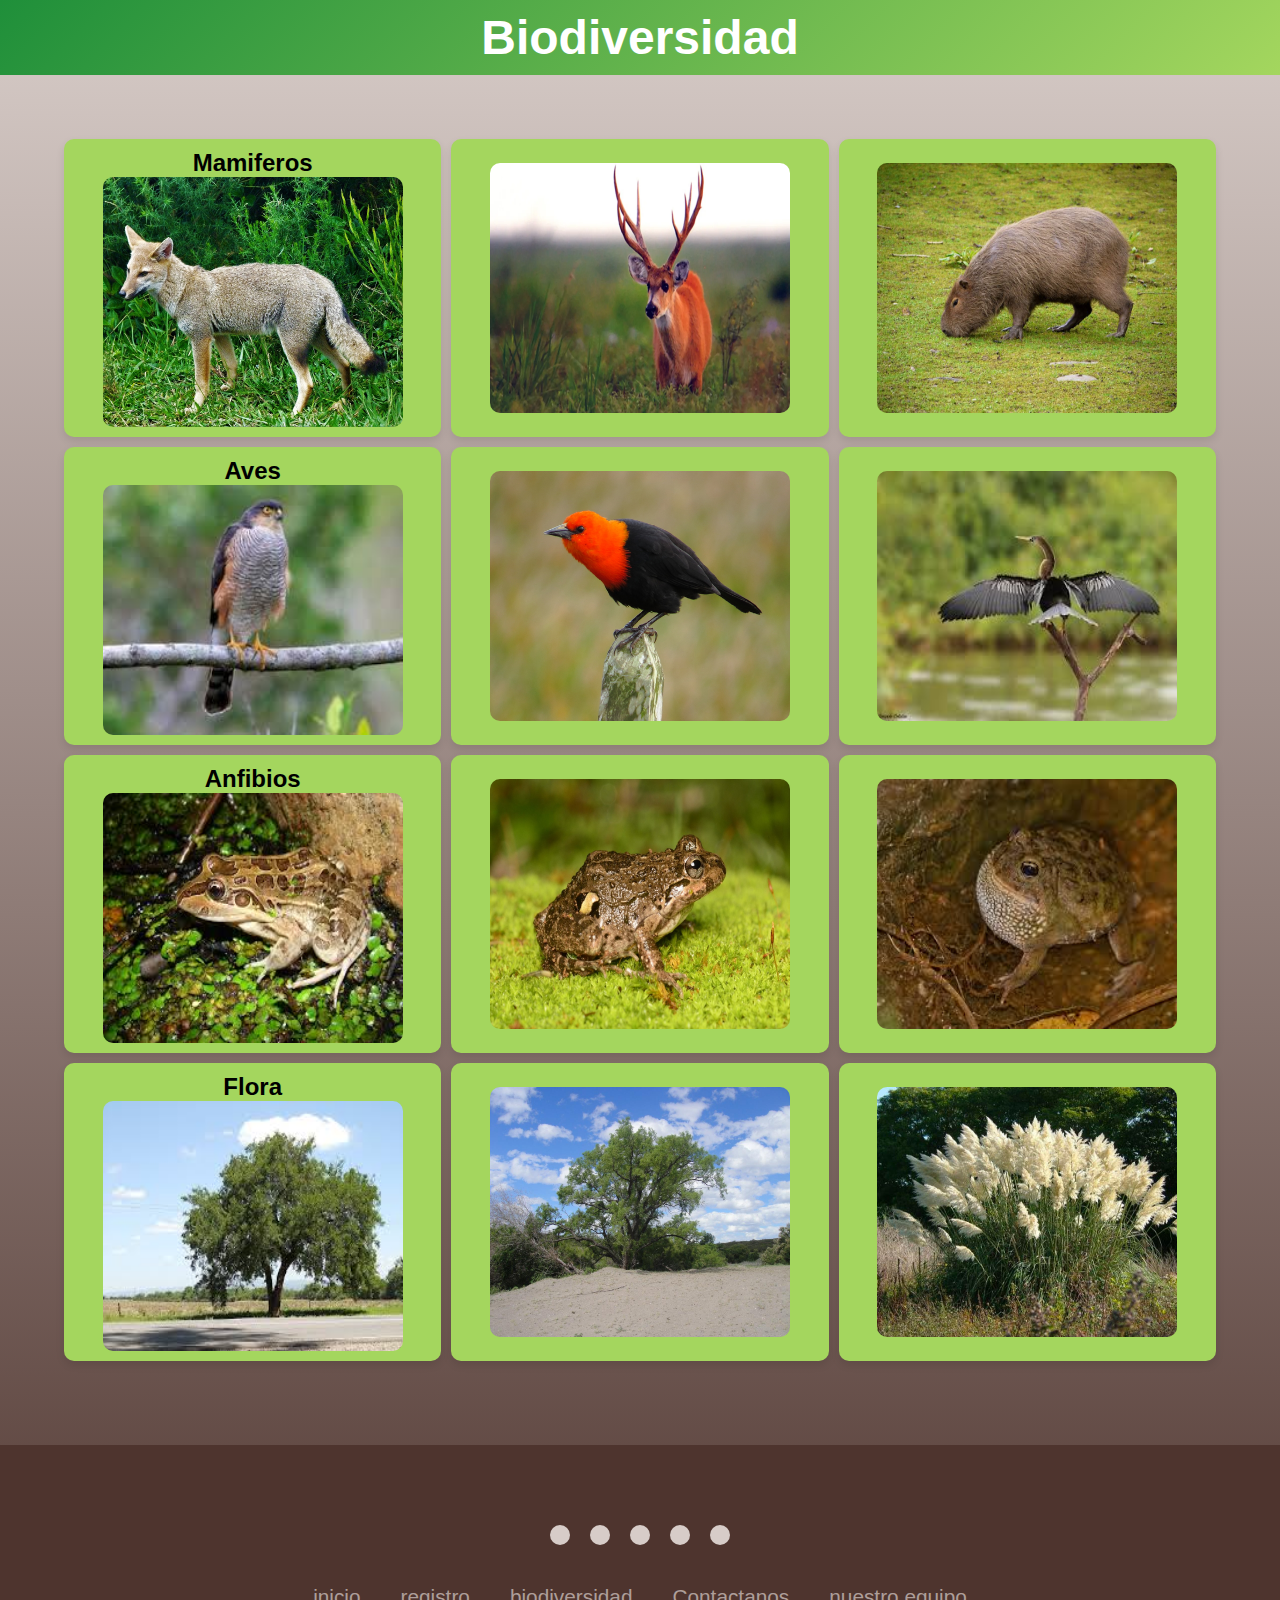
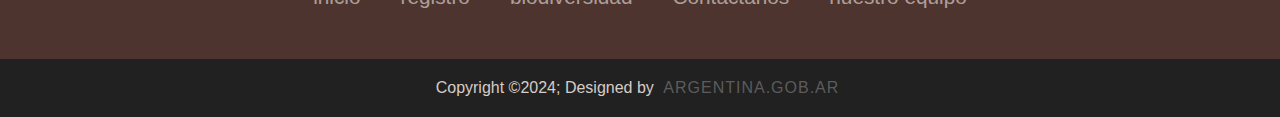
<file: PAGINAS/galeria.html>
<!DOCTYPE html>
<html lang="en">
<head>
    <link rel="icon" href="src/logo.jpg" type="image/x-icon">
    <link rel="stylesheet" href="../CSS/style3.css">
    <meta charset="UTF-8">
    <meta name="viewport" content="width=device-width, initial-scale=1.0">
    <link rel="stylesheet" href="https://cdnjs.cloudflare.com/ajax/libs/font-awesome/6.5.1/css/all.min.css" integrity="sha512-DTOQO9RWCH3ppGqcWaEA1BIZOC6xxalwEsw9c2QQeAIftl+Vegovlnee1c9QX4TctnWMn13TZye+giMm8e2LwA==" crossorigin="anonymous" referrerpolicy="no-referrer" />
    <title>Biodiversidad</title>
</head>
<body>
    <header>
        <h1>Biodiversidad</h1>
    </header>

    <main>
        <div id="m1">
            <h2>Mamiferos</h2>
            <img src="../src/Leão_baio.jpg" alt="">  
            <p class="parrafom">El zorro gris (Lycalopex griseus), conocido también como zorro gris patagónico o zorro chico, es un mamífero carnívoro nativo del sur de América del Sur, especialmente en Argentina y Chile. Es de tamaño mediano, con un cuerpo esbelto que mide entre 50 y 70 cm de longitud, más una cola de unos 30 cm. Su pelaje es gris con tonalidades marrones y rojizas, y su cola es tupida con una punta negra.</p>
        </div>
        <div id="m2">
            <img src="../src/el-ciervo-los-pantanos-es-el-mayor-cervido-sudamerica-infocampocomarjpg.webp" alt="">
            <p class="parrafom">Ciervo de los Pantanos (Blastocerus dichotomus): Especie emblemática del parque y el mayor ciervo de Sudamérica. Vive en zonas pantanosas y está en peligro de extinción debido a la destrucción de su hábitat.</p>
        </div>
        <div id="m3">
            <img src="../src/Capybara_portrait_2.jpg" alt="">
            <p class="parrafom">Carpincho (Hydrochoerus hydrochaeris): El roedor más grande del mundo, conocido por vivir en áreas cercanas a cuerpos de agua. Es común en los humedales del parque.</p>
        </div>
        <div id="p1">
            <h2>Aves</h2>
            <img src="../src/descarga.jpg" alt="">
            <p class="parrafom">Gavilán: El que aparece en la imagen podría ser un gavilán mixto o un taguató, ambos presentes en Argentina y comúnmente vistos en áreas boscosas o abiertas.</p>
        </div>
        <div id="p2">
            <img src="../src/Amblyramphus.PNG" alt="">
            <p class="parrafom">Federal común: Este pájaro de plumaje rojo y negro es característico de humedales y áreas cercanas a cuerpos de agua en Argentina.</p>
        </div>
        <div id="p3">
            <img src="../src/images.jpg" alt="">
            <p class="parrafom">Biguá (Cormorán Neotropical): Común en cuerpos de agua dulce y salada a lo largo de todo el país, conocido por su capacidad de buceo para capturar peces.</p>
        </div>
        <div id="a1">
            <h2>Anfibios</h2>
            <img src="../src/images5.jfif" alt="">
            <p class="parrafom">Rana criolla (Leptodactylus latrans): También conocida como rana de cuatro ojos, es una rana grande y común en humedales y cuerpos de agua de la región. Se caracteriza por su tamaño robusto y su canto fuerte durante la época de reproducción.</p>
        </div>
        <div id="a2">
            <img src="../src/large.jpg" alt="">
            <p class="parrafom">Sapito de cuatro ojos (Pleurodema nebulosum): Llamado así por las manchas oculares en su espalda que sirven para engañar a los depredadores. Es una especie que habita tanto en áreas de agua como en pastizales cercanos.</p>
        </div>
        <div id="a3">
            <img src="../src/images.jfif" alt="">
            <p class="parrafom">Escuercito común (Odontophrynus americanus): Un sapo pequeño que habita en áreas abiertas y de humedales. Se entierra durante la estación seca y emerge para reproducirse en los charcos temporarios tras las lluvias.</p>
        </div>
        <div id="f1">
            <h2>Flora</h2>
            <img src="../src/images (1).jfif" alt="">
            <p class="parrafom">Tala (Celtis tala): Es un árbol típico de los bosques ribereños y es una de las especies más comunes en los alrededores de humedales. Tiene hojas pequeñas y espinas en sus ramas, y es fundamental para la formación del ecosistema conocido como talar, que alberga una gran diversidad de fauna.</p>
        </div>
        <div id="f2">
            <img src="../src/DSC03515.jfif" alt="">
            <p class="parrafom">Sauce Criollo (Salix humboldtiana): Este árbol es muy característico de los humedales y crece a lo largo de las orillas de los ríos y lagunas. Sus largas ramas caídas y hojas estrechas lo hacen fácilmente identificable, y su presencia es importante para la estabilidad del suelo y la filtración de agua.</p>
        </div>
        <div id="f3">
            <img src="../src/Cortaderia-selloana.jpg" alt="">
            <p class="parrafom">Cortadera (Cortaderia selloana): También conocida como plumerillo o pampa grass, es una planta herbácea perenne que crece en áreas abiertas y húmedas. Sus grandes penachos de flores blancas o plateadas son muy llamativos y cumplen una función ecológica en la protección del suelo y la regulación de los ecosistemas de pastizal.</p>
    </main>
    <footer>
        <div class="footerContainer">
            <div class="socialIcons">
                <a href=""><i class="fa-brands fa-facebook"></i></a>
                <a href=""><i class="fa-brands fa-instagram"></i></a>
                <a href=""><i class="fa-brands fa-twitter"></i></a>
                <a href=""><i class="fa-brands fa-google-plus"></i></a>
                <a href=""><i class="fa-brands fa-youtube"></i></a>
            </div>
            <div class="footerNav">
                <ul><li><a href="../biodiversidad.html">inicio</a></li>
                    <li><a href="../PAGINAS/registro.html">registro</a></li>
                    <li><a href="">biodiversidad</a></li>
                    <li><a href="">Contactanos</a></li>
                    <li><a href="">nuestro equipo</a></li>
                </ul>
            </div>
            
        </div>
        <div class="footerBottom">
            <p>Copyright &copy;2024; Designed by <span class="designer">Argentina.gob.ar</span></p>
        </div>
    </footer>
</body>
</html>
</file>
<file: CSS/style3.css>
* {
    margin: 0;
    padding: 0;
    box-sizing: border-box;
}

body {
    background: linear-gradient(to bottom, #D7CCC8 0%, #4E342E 100%); /* Degradado beige claro a marrón */
    font-family: 'Roboto', sans-serif; /* Cambiado a Roboto */
}

header {
    padding: 10px;
    text-align: center;
    color: #FFFFFF; /* Blanco para contrastar */
    font-size: 24px;
    background: linear-gradient(135deg, #1F8F3A 0%, #A4D65E 100%); /* Gradiente verde oscuro a claro */
}

main {
    display: grid;
    grid-template-columns: repeat(3, 1fr);
    grid-template-rows: repeat(6, auto);
    grid-template-areas:
        'm1 m2 m3'
        'p1 p2 p3'
        'a1 a2 a3'
        'f1 f2 f3'
        'footer footer footer';
    gap: 10px;
    padding: 5%;
}

#m1, #m2, #m3,
#p1, #p2, #p3,
#a1, #a2, #a3,
#f1, #f2, #f3 {
    display: flex;
    flex-direction: column;
    align-items: center;
    justify-content: center;
    background-color: #A4D65E; /* Verde Claro */
    padding: 10px;
    border-radius: 10px;
    box-shadow: 0 4px 8px rgba(0, 0, 0, 0.1);
    transition: transform 0.3s ease, box-shadow 0.3s ease;
}

#m1:hover, #m2:hover, #m3:hover,
#p1:hover, #p2:hover, #p3:hover,
#a1:hover, #a2:hover, #a3:hover,
#f1:hover, #f2:hover, #f3:hover {
    transform: scale(1.05);
    box-shadow: 0 8px 16px rgba(0, 0, 0, 0.2);
}

#a3:hover p,
#a2:hover p,
#a1:hover p,
#p1:hover p,
#p2:hover p,
#p3:hover p,
#m1:hover p,
#m2:hover p,
#m3:hover p,
#f1:hover p,
#f2:hover p,
#f3:hover p {
    display: grid;
}

img {
    width: 100%;
    max-width: 300px; 
    height: 250px;
    border-radius: 10px;
}

.parrafom {
    margin-top: 10px;
    font-size: 18px;
    color: #291c1c; /* Color original */
    text-align: center;
    display: none;
}

/* Footer styles */
footer {
    background-color: #212121; /* Gris oscuro */
}

.footerContainer {
    background-color: #4E342E; /* Marrón claro */
    padding: 70px 30px 20px;
}

.socialIcons {
    display: flex;
    justify-content: center;
}

.socialIcons a {
    text-decoration: none;
    padding: 10px;
    background-color: #D7CCC8; /* Beige claro */
    margin: 10px;
    border-radius: 50%;
}

.socialIcons a i {
    font-size: 2em;
    color: #212121; /* Gris oscuro */
    opacity: 0.9;
}

.socialIcons a:hover {
    background-color: #A4D65E; /* Verde claro en hover */
    transition: 0.5s;
}

.socialIcons a:hover i {
    color: #FFFFFF; /* Blanco en hover */
    transition: 0.5s;
}

.footerNav {
    margin: 30px 0;
}

.footerNav ul {
    display: flex;
    justify-content: center;
    list-style-type: none;
}

.footerNav ul li a {
    color: #D7CCC8; /* Beige claro */
    margin: 20px;
    text-decoration: none;
    font-size: 1.3em;
    opacity: 0.7;
    transition: 0.5s;
}

.footerNav ul li a:hover {
    color: #A4D65E; /* Verde claro en hover */
    opacity: 1;
}

.footerBottom {
    background-color: #212121; /* Gris oscuro */
    padding: 20px;
    text-align: center;
}

.footerBottom p {
    color: #D7CCC8; /* Beige claro */
}

.designer {
    color: #757575; /* Gris medio */
    opacity: 0.7;
    text-transform: uppercase;
    letter-spacing: 1px;
    font-weight: 400;
    margin: 0px 5px;
}

/* Heading styles */
h2 {
    font-family: 'Roboto', sans-serif; /* Cambiado a Roboto */
}

/* Media Queries */
@media (max-width: 768px) {
    header {
        font-size: 1.8rem;
    }
    
    footer h2 {
        font-size: 2rem;
    }
}

@media (max-width: 480px) {
    header {
        font-size: 1.5rem;
    }

    footer h2 {
        font-size: 1.5rem;
    }

    img {
        max-width: 100%;
    }
}

@media (max-width: 700px) {
    .footerNav ul {
        flex-direction: column;
    } 
    .footerNav ul li {
        width: 100%;
        text-align: center;
        margin: 10px;
    }
    .socialIcons a {
        padding: 8px;
        margin: 4px;
    }
}

/* Animations */
@keyframes aparecer {
    from {
        opacity: 0;
    }
    to {
        opacity: 1;
        color: #CCF6FF;
    }
}

@keyframes aparecer2 {
    from {
        opacity: 0;
    }
    to {
        opacity: 1;
        color: #000000;
    }
}

/* Importar fuente de Google Fonts */
@import url('https://fonts.googleapis.com/css2?family=Roboto:wght@400;700&display=swap');

@media (max-width: 768px) {
    main {
        grid-template-columns: 1fr; /* Una columna en pantallas pequeñas */
        grid-template-rows: repeat(12, auto); /* Doce filas */
        grid-template-areas:
            'm1'
            'p1'
            'p2'
            'p3'
            'a1'
            'a2'
            'a3'
            'f1'
            'f2'
            'f3'
            'footer'
            'footer'; /* Footer ocupa una fila completa */
    }
}


@media (max-width: 1024px) and (min-width: 768px) {
    main {
        grid-template-columns: repeat(2, 1fr); /* Dos columnas en pantallas de tablet */
        grid-template-rows: repeat(6, auto); /* Seis filas */
        grid-template-areas:
            'm1 m2'
            'p1 p2'
            'a1 a2'
            'f1 f2'
            'footer footer'
            'footer footer'; /* Footer ocupa una fila completa */
    }
}

/* Animations */
@keyframes aparecer {
    from {
        opacity: 0;
    }
    to {
        opacity: 1;
        color: #CCF6FF;
    }
}

@keyframes aparecer2 {
    from {
        opacity: 0;
    }
    to {
        opacity: 1;
        color: #000000;
    }
}

/* Importar fuente de Google Fonts */
@import url('https://fonts.googleapis.com/css2?family=Roboto:wght@400;700&display=swap');

h1{
    animation: aparecer 2s 2;
}

h2{
    animation: aparecer2 2s 2;
}
</file>
